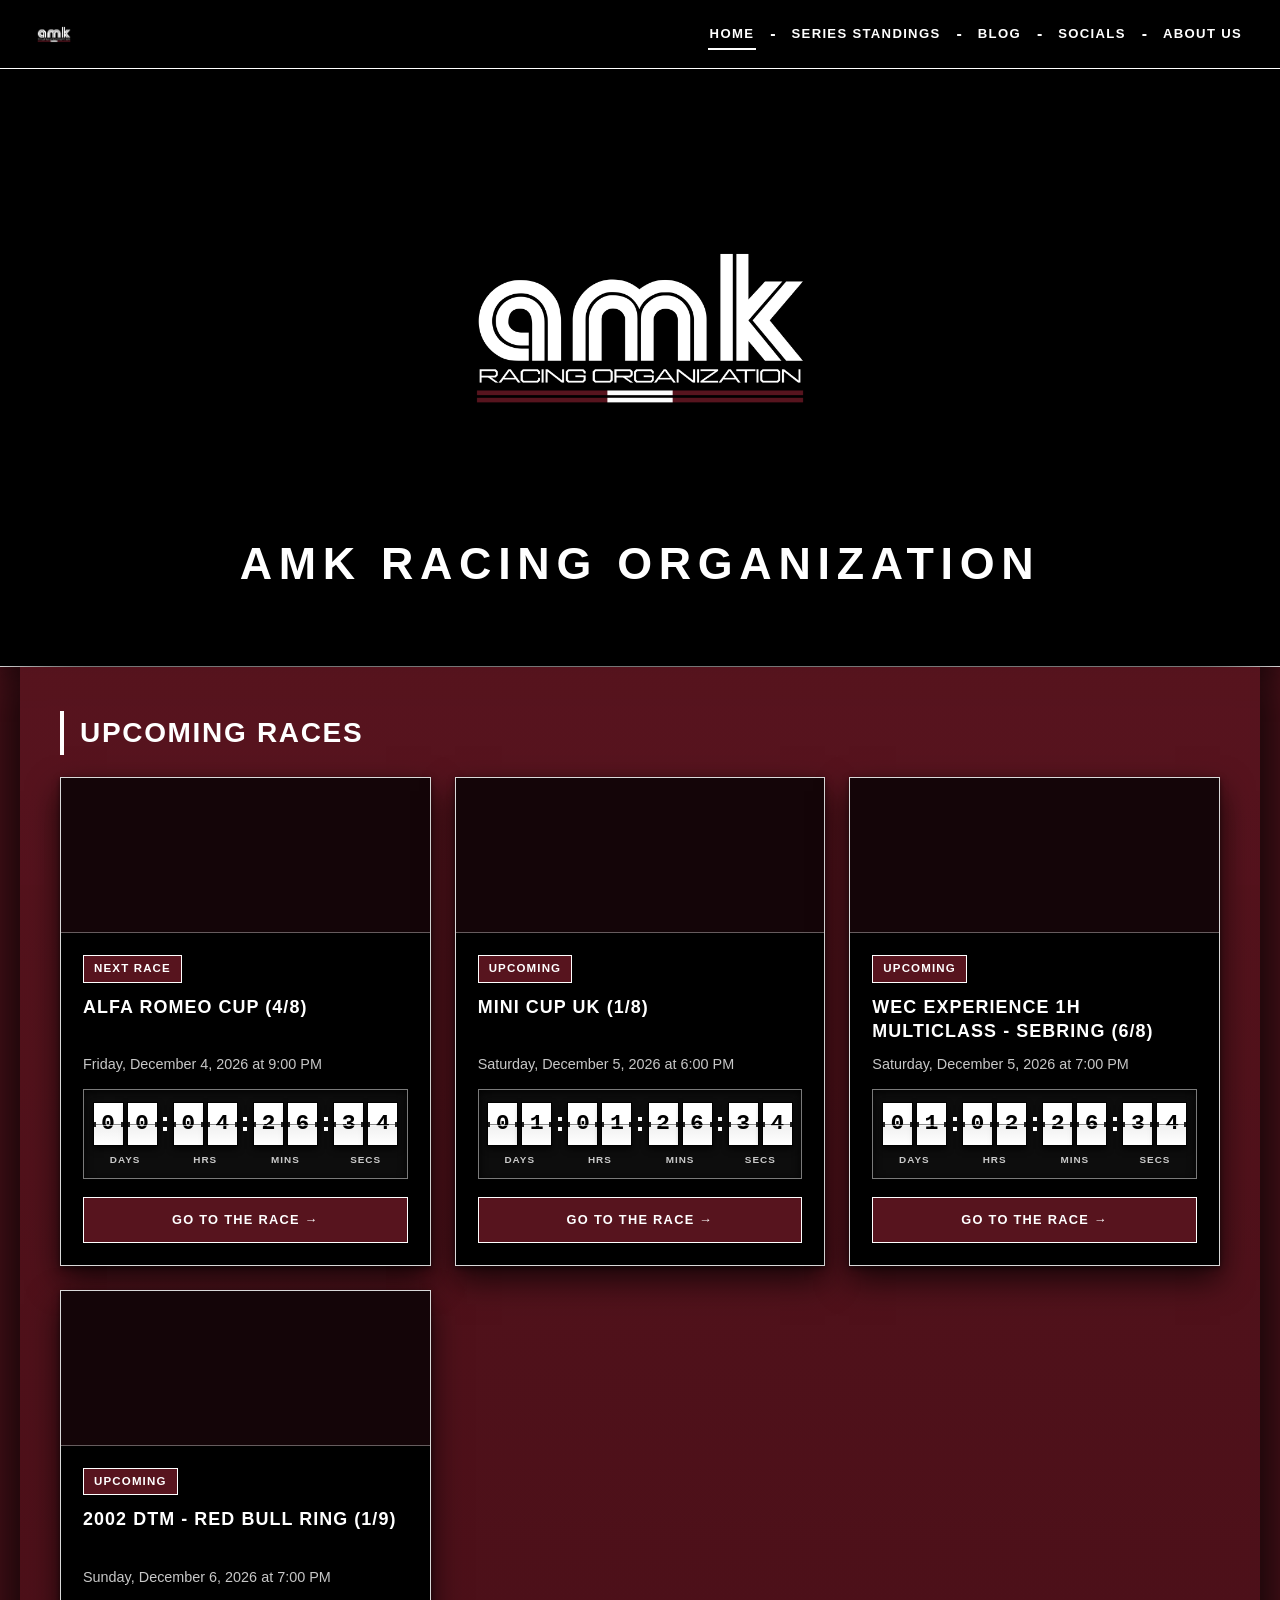
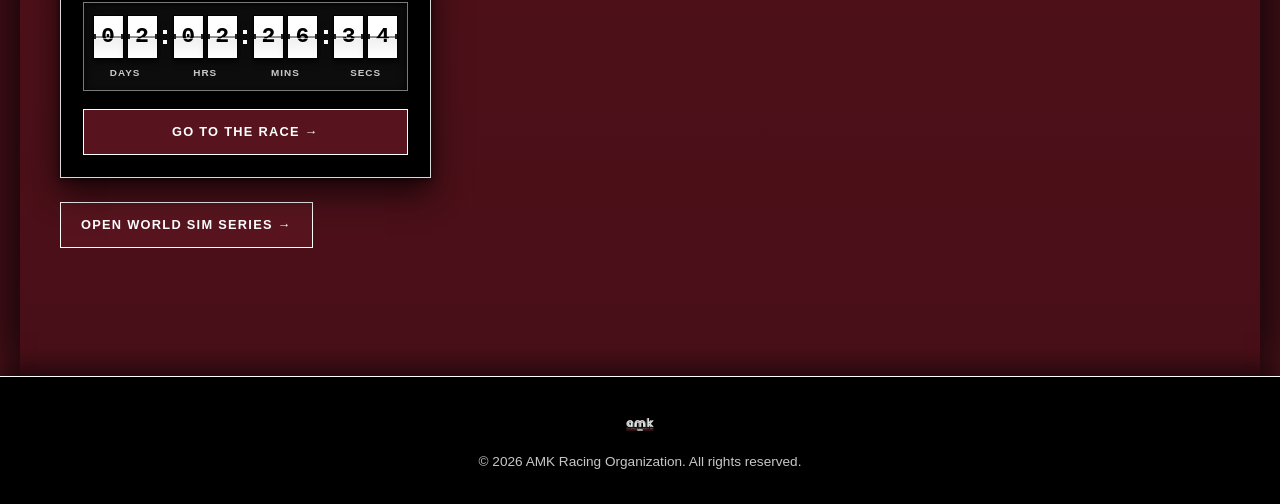
<file: index.html>
<!doctype html>
<html lang="en">
<head>
  <meta charset="utf-8">
  <meta name="viewport" content="width=device-width, initial-scale=1">
  <title>AMKRO — AMK Racing Organization</title>
  <link rel="stylesheet" href="style.css">
</head>
<body>
  <a class="skip" href="#main">Skip to content</a>

  <header class="site-header">
    <a class="brand" href="index.html" aria-label="AMKRO Home">
      <img class="nav-logo" src="logo.png" alt="AMKRO">
    </a>
    <button class="menu-btn" id="menuBtn" type="button" aria-expanded="false" aria-controls="nav">MENU</button>
    <nav id="nav" aria-label="Primary Navigation">
      <a class="active" href="index.html">HOME</a>
      <span class="nav-dash" aria-hidden="true">-</span>
      <a href="standings.html">SERIES STANDINGS</a>
      <span class="nav-dash" aria-hidden="true">-</span>
      <a href="blog.html">BLOG</a>
      <span class="nav-dash" aria-hidden="true">-</span>
      <a href="socials.html">SOCIALS</a>
      <span class="nav-dash" aria-hidden="true">-</span>
      <a href="about.html">ABOUT US</a>
    </nav>
  </header>

  <section class="logo-hero">
    <div class="logo-hero-inner">
      <img src="logo.png" alt="AMK Racing Organization Logo">
      <h1 class="hero-org-name">AMK RACING ORGANIZATION</h1>
    </div>
  </section>

  <main id="main">
    <section id="races" class="block">
      <h2>UPCOMING RACES</h2>
      <div id="eventList" class="event-list">Loading schedule…</div>
      <div class="cta">
        <a class="btn primary" href="https://paddock.worldsimseries.com/" target="_blank" rel="noopener">OPEN WORLD SIM SERIES →</a>
      </div>
    </section>
  </main>

  <footer class="site-footer">
    <a class="brand" href="index.html">
      <img class="nav-logo" src="logo.png" alt="AMKRO">
    </a>
    <p>© <span id="year"></span> AMK Racing Organization. All rights reserved.</p>
  </footer>

  <button id="toTop" type="button" aria-label="Back to top">↑</button>
  <script src="script.js"></script>
</body>
</html>
</file>
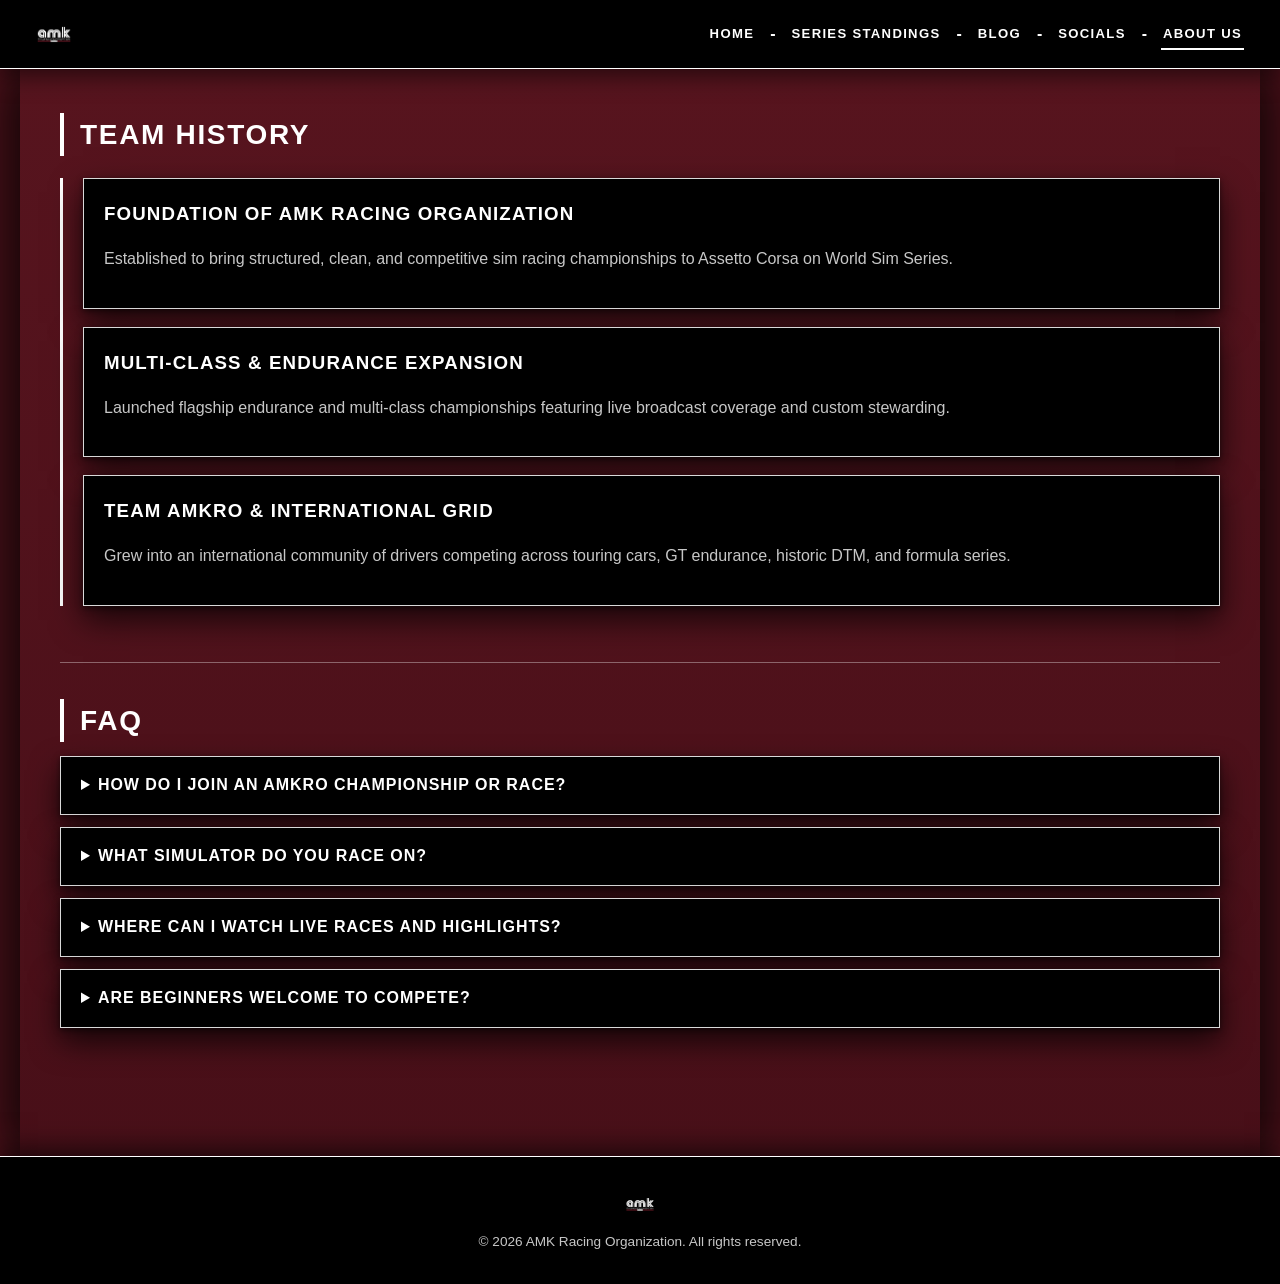
<file: about.html>
<!doctype html>
<html lang="en">
<head>
  <meta charset="utf-8">
  <meta name="viewport" content="width=device-width, initial-scale=1">
  <title>About Us — AMKRO</title>
  <link rel="stylesheet" href="style.css">
</head>
<body>
  <a class="skip" href="#main">Skip to content</a>

  <header class="site-header">
    <a class="brand" href="index.html" aria-label="AMKRO Home">
      <img class="nav-logo" src="logo.png" alt="AMKRO">
    </a>
    <button class="menu-btn" id="menuBtn" type="button" aria-expanded="false" aria-controls="nav">MENU</button>
    <nav id="nav" aria-label="Primary Navigation">
      <a href="index.html">HOME</a>
      <span class="nav-dash" aria-hidden="true">-</span>
      <a href="standings.html">SERIES STANDINGS</a>
      <span class="nav-dash" aria-hidden="true">-</span>
      <a href="blog.html">BLOG</a>
      <span class="nav-dash" aria-hidden="true">-</span>
      <a href="socials.html">SOCIALS</a>
      <span class="nav-dash" aria-hidden="true">-</span>
      <a class="active" href="about.html">ABOUT US</a>
    </nav>
  </header>

  <main id="main">
    <section id="history" class="block">
      <h2>TEAM HISTORY</h2>
      <ul id="timeline" class="timeline"></ul>
    </section>

    <section id="faq" class="block alt">
      <h2>FAQ</h2>
      <div id="faqList" class="faq"></div>
    </section>
  </main>

  <footer class="site-footer">
    <a class="brand" href="index.html">
      <img class="nav-logo" src="logo.png" alt="AMKRO">
    </a>
    <p>© <span id="year"></span> AMK Racing Organization. All rights reserved.</p>
  </footer>

  <button id="toTop" type="button" aria-label="Back to top">↑</button>
  <script src="script.js"></script>
</body>
</html>
</file>
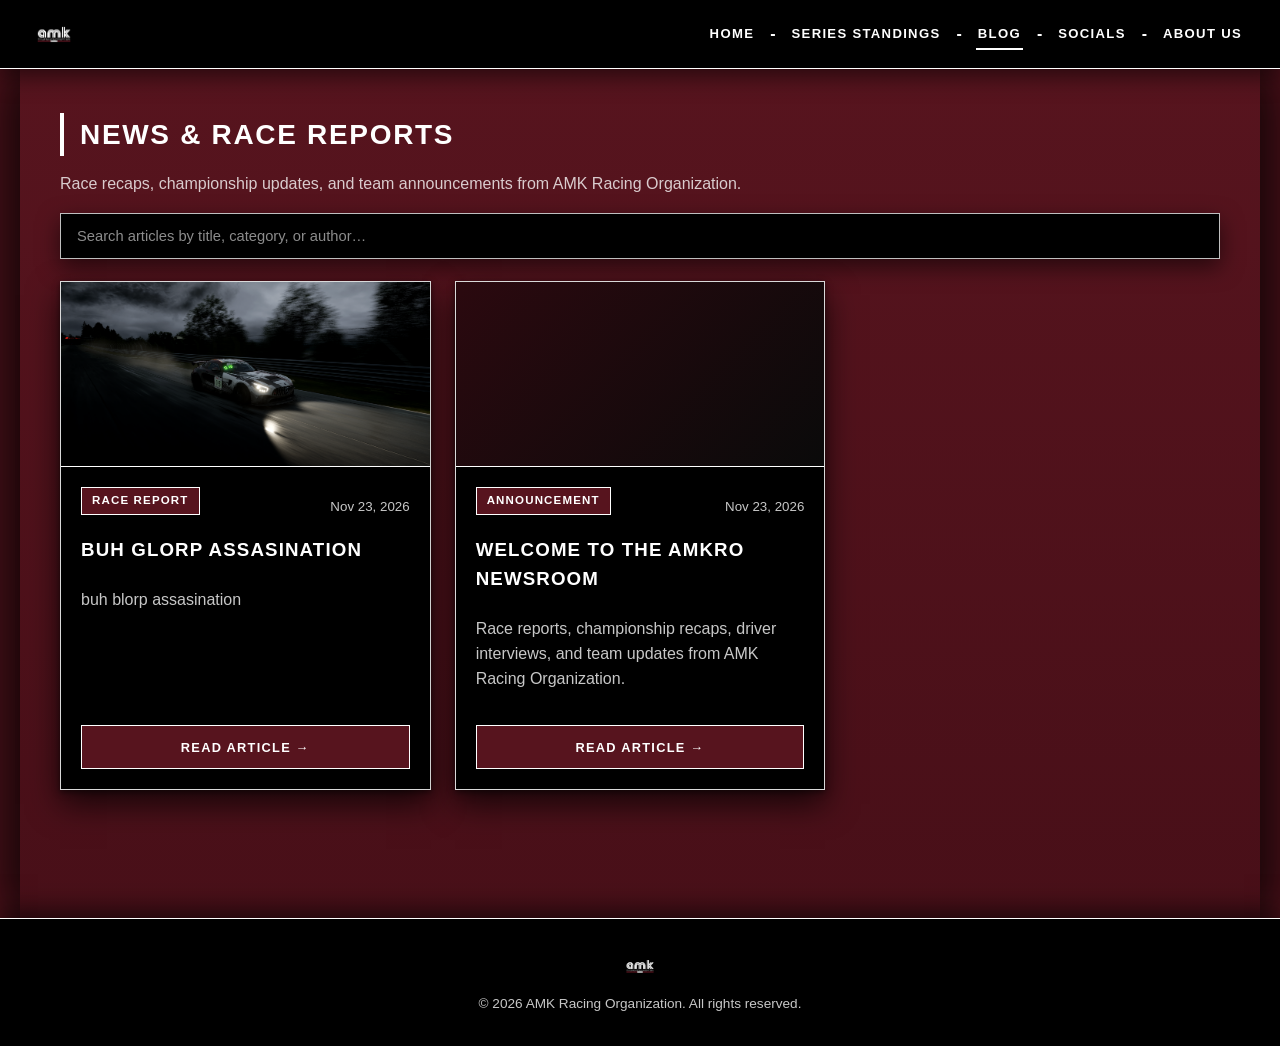
<file: blog.html>
<!doctype html>
<html lang="en">
<head>
  <meta charset="utf-8">
  <meta name="viewport" content="width=device-width, initial-scale=1">
  <title>Blog — AMKRO</title>
  <link rel="stylesheet" href="style.css">
</head>
<body>
  <a class="skip" href="#main">Skip to content</a>

  <header class="site-header">
    <a class="brand" href="index.html" aria-label="AMKRO Home">
      <img class="nav-logo" src="logo.png" alt="AMKRO">
    </a>
    <button class="menu-btn" id="menuBtn" type="button" aria-expanded="false" aria-controls="nav">MENU</button>
    <nav id="nav" aria-label="Primary Navigation">
      <a href="index.html">HOME</a>
      <span class="nav-dash" aria-hidden="true">-</span>
      <a href="standings.html">SERIES STANDINGS</a>
      <span class="nav-dash" aria-hidden="true">-</span>
      <a class="active" href="blog.html">BLOG</a>
      <span class="nav-dash" aria-hidden="true">-</span>
      <a href="socials.html">SOCIALS</a>
      <span class="nav-dash" aria-hidden="true">-</span>
      <a href="about.html">ABOUT US</a>
    </nav>
  </header>

  <main id="main">
    <section id="blog" class="block">
      <h2>NEWS &amp; RACE REPORTS</h2>
      <p class="muted">Race recaps, championship updates, and team announcements from AMK Racing Organization.</p>

      <div class="tools-row">
        <input id="blogSearch" type="search" placeholder="Search articles by title, category, or author…" aria-label="Search blog posts">
      </div>

      <div id="blogGrid" class="blog-grid">Loading articles…</div>
    </section>
  </main>

  <footer class="site-footer">
    <a class="brand" href="index.html">
      <img class="nav-logo" src="logo.png" alt="AMKRO">
    </a>
    <p>© <span id="year"></span> AMK Racing Organization. All rights reserved.</p>
  </footer>

  <button id="toTop" type="button" aria-label="Back to top">↑</button>
  <script src="script.js"></script>
</body>
</html>
</file>
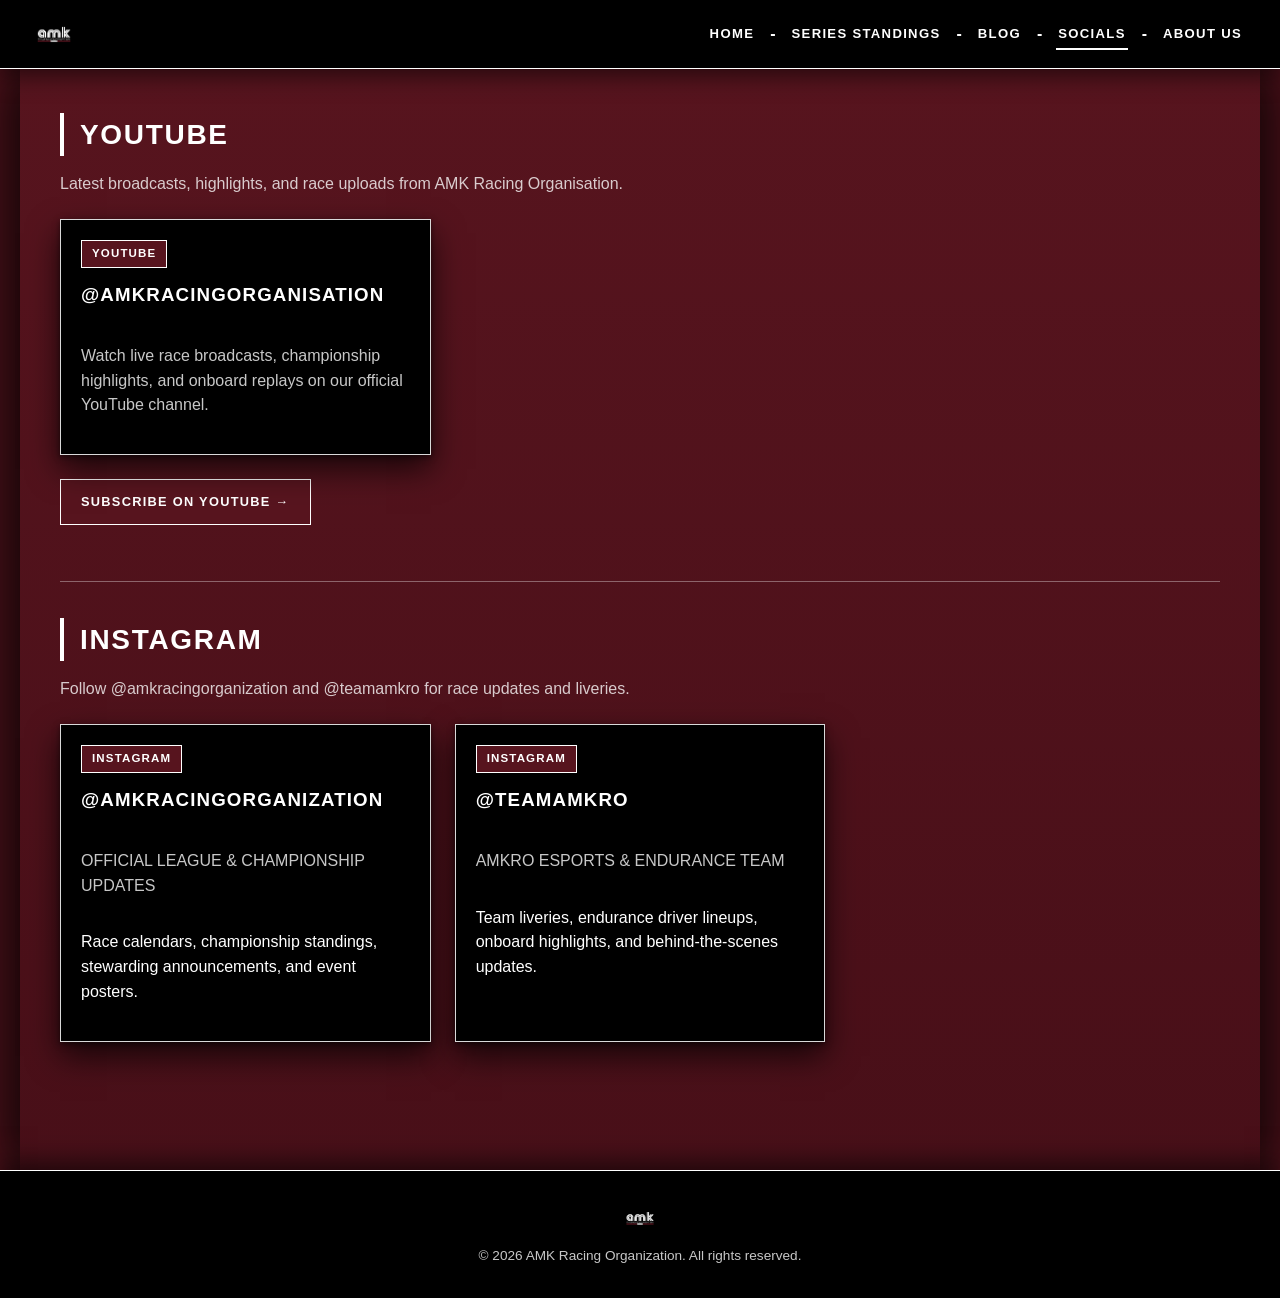
<file: socials.html>
<!doctype html>
<html lang="en">
<head>
  <meta charset="utf-8">
  <meta name="viewport" content="width=device-width, initial-scale=1">
  <title>Socials — AMKRO</title>
  <link rel="stylesheet" href="style.css">
</head>
<body>
  <a class="skip" href="#main">Skip to content</a>

  <header class="site-header">
    <a class="brand" href="index.html" aria-label="AMKRO Home">
      <img class="nav-logo" src="logo.png" alt="AMKRO">
    </a>
    <button class="menu-btn" id="menuBtn" type="button" aria-expanded="false" aria-controls="nav">MENU</button>
    <nav id="nav" aria-label="Primary Navigation">
      <a href="index.html">HOME</a>
      <span class="nav-dash" aria-hidden="true">-</span>
      <a href="standings.html">SERIES STANDINGS</a>
      <span class="nav-dash" aria-hidden="true">-</span>
      <a href="blog.html">BLOG</a>
      <span class="nav-dash" aria-hidden="true">-</span>
      <a class="active" href="socials.html">SOCIALS</a>
      <span class="nav-dash" aria-hidden="true">-</span>
      <a href="about.html">ABOUT US</a>
    </nav>
  </header>

  <main id="main">
    <section id="youtube" class="block">
      <h2>YOUTUBE</h2>
      <p class="muted">Latest broadcasts, highlights, and race uploads from AMK Racing Organisation.</p>
      <div id="ytGrid" class="yt-grid">Loading videos…</div>
      <div class="cta">
        <a id="ytSubBtn" class="btn primary" href="https://www.youtube.com/@AMKRacingOrganisation?sub_confirmation=1" target="_blank" rel="noopener">SUBSCRIBE ON YOUTUBE →</a>
      </div>
    </section>

    <section id="instagram" class="block alt">
      <h2>INSTAGRAM</h2>
      <p class="muted">Follow @amkracingorganization and @teamamkro for race updates and liveries.</p>
      <div id="igGrid" class="ig-grid">Loading Instagram feeds…</div>
    </section>
  </main>

  <footer class="site-footer">
    <a class="brand" href="index.html">
      <img class="nav-logo" src="logo.png" alt="AMKRO">
    </a>
    <p>© <span id="year"></span> AMK Racing Organization. All rights reserved.</p>
  </footer>

  <button id="toTop" type="button" aria-label="Back to top">↑</button>
  <script src="script.js"></script>
</body>
</html>
</file>
<file: style.css>
/* ==========================================================================
   AMKRO — AMK Racing Organization
   Original Diagonal Side-Stripe Theme + Foreground Depth Elevation
   Colors: #57141E Burgundy | #000000 Black | #FFFFFF White | 90-deg corners
   ========================================================================== */

:root {
  --bg: #57141E;
  --surface: #000000;
  --surface-alt: #0A0A0A;
  --text: #FFFFFF;
  --muted: rgba(255, 255, 255, 0.78);
  --border: rgba(255, 255, 255, 0.35);
  --border-strong: #FFFFFF;
}

*,
*::before,
*::after {
  box-sizing: border-box;
  border-radius: 0 !important;
}

html {
  scroll-behavior: smooth;
}

body {
  margin: 0;
  min-height: 100vh;
  display: flex;
  flex-direction: column;
  background-color: var(--bg);
  color: var(--text);
  font-family: 'Inter', -apple-system, BlinkMacSystemFont, 'Segoe UI', Roboto, Arial, sans-serif;
  line-height: 1.55;
  position: relative;
  overflow-x: hidden;
}

/* ====== Wide Diagonal Side Racing Stripes (Background Layer) ====== */
body::before,
body::after {
  content: "";
  position: fixed;
  top: 0;
  bottom: 0;
  width: calc((100vw - 1240px) / 2);
  min-width: 0;
  pointer-events: none;
  z-index: 0;
  opacity: 0.78;
}

body::before {
  left: 0;
  background:
    linear-gradient(to right, rgba(0, 0, 0, 0.35) 0%, rgba(0, 0, 0, 0.55) 100%),
    repeating-linear-gradient(
      -45deg,
      #000000 0px,
      #000000 28px,
      #FFFFFF 28px,
      #FFFFFF 40px,
      #57141E 40px,
      #57141E 96px
    );
  border-right: 1px solid rgba(255, 255, 255, 0.22);
  box-shadow: inset -18px 0 32px rgba(0, 0, 0, 0.65);
}

body::after {
  right: 0;
  background:
    linear-gradient(to left, rgba(0, 0, 0, 0.35) 0%, rgba(0, 0, 0, 0.55) 100%),
    repeating-linear-gradient(
      45deg,
      #000000 0px,
      #000000 28px,
      #FFFFFF 28px,
      #FFFFFF 40px,
      #57141E 40px,
      #57141E 96px
    );
  border-left: 1px solid rgba(255, 255, 255, 0.22);
  box-shadow: inset 18px 0 32px rgba(0, 0, 0, 0.65);
}

.skip {
  position: absolute;
  left: -9999px;
}

.skip:focus {
  position: fixed;
  left: 16px;
  top: 16px;
  z-index: 1000;
  background: #000000;
  color: #FFFFFF;
  padding: 10px 14px;
  border: 1px solid #FFFFFF;
}

/* ====== Keyframe Animations ====== */
@keyframes heroFadeUp {
  from {
    opacity: 0;
    transform: translateY(18px);
  }
  to {
    opacity: 1;
    transform: translateY(0);
  }
}

@keyframes flapFlip {
  0% {
    transform: rotateX(0deg);
    background-color: #FFFFFF;
  }
  50% {
    transform: rotateX(-90deg);
    background-color: #D8D8D8;
  }
  100% {
    transform: rotateX(-180deg);
    background-color: #FFFFFF;
  }
}

/* ====== Header & Top-Right Dash Navigation ====== */
.site-header {
  display: flex;
  align-items: center;
  justify-content: space-between;
  padding: 16px 36px;
  background: #000000;
  border-bottom: 1px solid #FFFFFF;
  position: sticky;
  top: 0;
  z-index: 100;
  box-shadow: 0 6px 24px rgba(0, 0, 0, 0.6);
}

.brand {
  display: inline-flex;
  align-items: center;
  text-decoration: none;
  transition: transform 0.22s ease, opacity 0.22s ease;
}

.brand:hover {
  transform: scale(1.04);
}

.nav-logo {
  height: 36px;
  width: auto;
  display: block;
}

#nav {
  display: flex;
  align-items: center;
  gap: 14px;
}

#nav a {
  position: relative;
  color: #FFFFFF;
  text-decoration: none;
  font-size: 0.82rem;
  font-weight: 800;
  letter-spacing: 0.1em;
  text-transform: uppercase;
  padding: 6px 2px;
}

#nav a::after {
  content: "";
  position: absolute;
  left: 0;
  right: 0;
  bottom: 0;
  height: 2px;
  background: #FFFFFF;
  transform: scaleX(0);
  transform-origin: left;
  transition: transform 0.24s ease;
}

#nav a:hover::after,
#nav a.active::after {
  transform: scaleX(1);
}

.nav-dash {
  color: #FFFFFF;
  font-weight: 700;
  user-select: none;
}

.menu-btn {
  display: none;
  background: #000000;
  color: #FFFFFF;
  border: 1px solid #FFFFFF;
  padding: 8px 14px;
  font-weight: 700;
  letter-spacing: 0.1em;
  text-transform: uppercase;
  cursor: pointer;
}

/* ====== Home Hero (Larger Main Logo) ====== */
.logo-hero {
  position: relative;
  z-index: 2;
  background: #000000;
  border-bottom: 1px solid #FFFFFF;
  padding: 76px 24px 68px;
  text-align: center;
  box-shadow: 0 10px 30px rgba(0, 0, 0, 0.6);
}

.logo-hero-inner {
  max-width: 960px;
  margin: 0 auto;
  animation: heroFadeUp 0.65s ease both;
}

.logo-hero img {
  max-width: 360px;
  width: 75%;
  height: auto;
  margin: 0 auto 24px;
  display: block;
  transition: transform 0.35s ease;
}

.logo-hero img:hover {
  transform: scale(1.03);
}

.hero-org-name {
  margin: 0;
  font-size: clamp(1.8rem, 3.8vw, 2.8rem);
  font-weight: 900;
  letter-spacing: 0.15em;
  text-transform: uppercase;
  color: #FFFFFF;
}

/* ====== Main Foreground Stage (Clearly Elevated Above Background Stripes) ====== */
main {
  position: relative;
  z-index: 2;
  flex: 1;
  width: 100%;
  max-width: 1240px;
  margin: 0 auto;
  padding: 44px 40px 72px;
  background: linear-gradient(
    180deg,
    rgba(87, 20, 30, 0.97) 0%,
    rgba(72, 15, 24, 0.98) 100%
  );
  box-shadow:
    -24px 0 48px rgba(0, 0, 0, 0.65),
    24px 0 48px rgba(0, 0, 0, 0.65);
}

.block {
  margin-bottom: 56px;
}

.block.alt {
  padding-top: 36px;
  border-top: 1px solid var(--border);
}

h1, h2, h3 {
  text-transform: uppercase;
  letter-spacing: 0.06em;
  margin-top: 0;
}

.block > h2 {
  font-size: 1.75rem;
  font-weight: 900;
  padding-left: 16px;
  border-left: 4px solid #FFFFFF;
  margin-bottom: 14px;
}

.muted {
  color: var(--muted);
}

/* ====== Buttons, Symmetrical Card CTAs & Badges ====== */
.btn {
  display: inline-flex;
  align-items: center;
  justify-content: center;
  text-align: center;
  padding: 12px 20px;
  background: #57141E;
  color: #FFFFFF;
  border: 1px solid #FFFFFF;
  text-decoration: none;
  font-size: 0.8rem;
  font-weight: 800;
  letter-spacing: 0.1em;
  text-transform: uppercase;
  cursor: pointer;
  font-family: inherit;
  transition: background-color 0.22s ease, color 0.22s ease, transform 0.2s ease;
}

.btn:hover {
  background: #FFFFFF;
  color: #000000;
  transform: translateY(-2px);
}

.btn:active {
  transform: translateY(0);
}

.btn.primary {
  background: #57141E;
  color: #FFFFFF;
  border: 1px solid #FFFFFF;
}

.btn.primary:hover {
  background: #FFFFFF;
  color: #000000;
}

.cta {
  margin-top: 24px;
}

/* Symmetrical full-width centered buttons inside every card box */
.card-cta {
  display: flex;
  justify-content: center;
  width: 100%;
  margin-top: auto;
  padding-top: 18px;
}

.card-btn {
  width: 100%;
  min-height: 44px;
}

.badge,
.st-series {
  display: inline-block;
  align-self: flex-start;
  background: #57141E;
  color: #FFFFFF;
  border: 1px solid #FFFFFF;
  padding: 4px 10px;
  font-size: 0.72rem;
  font-weight: 800;
  letter-spacing: 0.1em;
  text-transform: uppercase;
  margin-bottom: 12px;
}

/* ====== Grids & Foreground Tile Elevation + Scroll Reveal Animations ====== */
.event-list,
.cards,
.blog-grid,
.yt-grid,
.ig-grid {
  display: grid;
  grid-template-columns: repeat(auto-fill, minmax(330px, 1fr));
  gap: 24px;
  margin-top: 22px;
}

.card,
.st-card,
.blog-card,
.yt-card,
.ig-card,
.timeline li,
.faq details {
  position: relative;
  z-index: 3;
  background: #000000;
  border: 1px solid rgba(255, 255, 255, 0.85);
  box-shadow:
    0 14px 30px rgba(0, 0, 0, 0.7),
    0 2px 6px rgba(0, 0, 0, 0.5);
  opacity: 0;
  transform: translateY(16px);
  transition:
    opacity 0.45s ease,
    transform 0.3s ease,
    box-shadow 0.28s ease,
    border-color 0.28s ease;
}

.card.revealed,
.st-card.revealed,
.blog-card.revealed,
.yt-card.revealed,
.ig-card.revealed,
.timeline li.revealed,
.faq details.revealed {
  opacity: 1;
  transform: translateY(0);
}

.card:hover,
.st-card:hover,
.blog-card:hover,
.yt-card:hover,
.ig-card:hover {
  transform: translateY(-5px);
  border-color: #FFFFFF;
  box-shadow:
    0 20px 40px rgba(0, 0, 0, 0.85),
    0 0 0 1px #FFFFFF;
}

/* ====== Upcoming Race Cards (Fixed Alignment + Vintage White Split-Flap Clock) ====== */
.card {
  padding: 22px;
  display: flex;
  flex-direction: column;
}

.event-card {
  padding: 0;
  overflow: hidden;
}

.event-card .st-banner {
  width: 100%;
  height: 155px;
  background-color: #140508;
  background-size: cover;
  background-position: center;
  border-bottom: 1px solid rgba(255, 255, 255, 0.35);
  transition: transform 0.45s ease;
}

.event-card:hover .st-banner,
.st-card:hover .st-banner,
.blog-card:hover .blog-card-thumb {
  transform: scale(1.03);
}

.event-card .card-body {
  padding: 22px;
  display: flex;
  flex-direction: column;
  flex: 1;
}

.event-card .event-title {
  font-size: 1.12rem;
  line-height: 1.35;
  min-height: 2.7em;
  display: -webkit-box;
  -webkit-line-clamp: 2;
  -webkit-box-orient: vertical;
  overflow: hidden;
  margin-bottom: 10px;
}

.event-card .event-date {
  margin: 0 0 14px;
  min-height: 1.55em;
  font-size: 0.9rem;
}

.flip-clock {
  width: 100%;
  margin: 0 auto;
  padding: 12px 8px 10px;
  background: #0D0D0D;
  border: 1px solid rgba(255, 255, 255, 0.45);
  box-shadow: inset 0 2px 8px rgba(0, 0, 0, 0.85);
  display: flex;
  align-items: center;
  justify-content: center;
}

.flip-row {
  width: 100%;
  display: flex;
  align-items: flex-start;
  justify-content: space-between;
  gap: 4px;
}

.flip-unit {
  flex: 1 1 0;
  display: flex;
  flex-direction: column;
  align-items: center;
  min-width: 0;
}

.flip-pair {
  width: 100%;
  display: flex;
  justify-content: center;
  gap: 3px;
}

.flip-digit {
  position: relative;
  flex: 1 1 0;
  max-width: 31px;
  height: 44px;
  background: #FFFFFF;
  color: #000000;
  border: 1px solid #000000;
  box-shadow:
    0 3px 6px rgba(0, 0, 0, 0.75),
    inset 0 1px 0 rgba(255, 255, 255, 0.9);
  font-family: 'Inter', ui-monospace, SFMono-Regular, Menlo, Consolas, monospace;
  font-variant-numeric: tabular-nums;
  font-weight: 900;
  font-size: 1.45rem;
  line-height: 44px;
  text-align: center;
  perspective: 260px;
  overflow: hidden;
  user-select: none;
}

.flip-half {
  position: absolute;
  left: 0;
  right: 0;
  height: 50%;
  overflow: hidden;
  background: #FFFFFF;
  color: #000000;
}

.flip-half span {
  position: absolute;
  left: 0;
  right: 0;
  height: 44px;
  line-height: 44px;
  text-align: center;
}

.flip-top {
  top: 0;
  background: linear-gradient(180deg, #F5F5F5 0%, #FFFFFF 100%);
}

.flip-top span {
  top: 0;
}

.flip-bottom {
  bottom: 0;
  background: linear-gradient(180deg, #EFEFEF 0%, #FFFFFF 100%);
}

.flip-bottom span {
  bottom: 0;
}

.flip-flap {
  position: absolute;
  top: 0;
  left: 0;
  right: 0;
  height: 50%;
  overflow: hidden;
  background: #FFFFFF;
  color: #000000;
  transform-origin: center bottom;
  backface-visibility: hidden;
  z-index: 3;
  pointer-events: none;
}

.flip-flap span {
  position: absolute;
  top: 0;
  left: 0;
  right: 0;
  height: 44px;
  line-height: 44px;
  text-align: center;
}

.flip-digit.flipping .flip-flap {
  animation: flapFlip 0.34s cubic-bezier(0.37, 0.01, 0.94, 0.35) forwards;
}

.flip-hinge {
  position: absolute;
  left: 0;
  right: 0;
  top: 50%;
  height: 1.5px;
  margin-top: -0.75px;
  background: rgba(0, 0, 0, 0.42);
  box-shadow: 0 1px 0 rgba(255, 255, 255, 0.6);
  z-index: 4;
  pointer-events: none;
}

.flip-hinge::before,
.flip-hinge::after {
  content: "";
  position: absolute;
  top: -2px;
  width: 2px;
  height: 5px;
  background: #222222;
}

.flip-hinge::before {
  left: 0;
}

.flip-hinge::after {
  right: 0;
}

.flip-label {
  margin-top: 6px;
  font-size: 0.62rem;
  font-weight: 800;
  letter-spacing: 0.1em;
  color: var(--muted);
  text-transform: uppercase;
}

.flip-colon {
  display: flex;
  flex-direction: column;
  justify-content: center;
  gap: 6px;
  height: 44px;
  padding: 0 1px;
  flex-shrink: 0;
}

.flip-colon span {
  width: 4px;
  height: 4px;
  background: #FFFFFF;
  display: block;
}

/* ====== Full-Width Search Bars (Standings & Blog) ====== */
.st-controls,
.blog-controls {
  display: flex;
  flex-direction: column;
  align-items: stretch;
  gap: 14px;
  margin: 20px 0 28px;
}

.st-search,
#stSearch,
#blogSearch,
input[type="search"] {
  width: 100%;
  display: block;
  background: #000000;
  color: #FFFFFF;
  border: 1px solid rgba(255, 255, 255, 0.75);
  padding: 14px 16px;
  font-size: 0.92rem;
  font-family: inherit;
  box-shadow: 0 8px 22px rgba(0, 0, 0, 0.55);
  transition: border-color 0.2s ease, box-shadow 0.2s ease;
}

.st-search:focus,
#stSearch:focus,
#blogSearch:focus,
input[type="search"]:focus {
  outline: none;
  border-color: #FFFFFF;
  box-shadow: 0 10px 26px rgba(0, 0, 0, 0.75), 0 0 0 1px #FFFFFF;
}

.st-search::placeholder,
#stSearch::placeholder,
#blogSearch::placeholder,
input[type="search"]::placeholder {
  color: rgba(255, 255, 255, 0.55);
}

.st-chips {
  display: flex;
  flex-wrap: wrap;
  gap: 8px;
}

.chip {
  background: #000000;
  color: #FFFFFF;
  border: 1px solid #FFFFFF;
  padding: 10px 16px;
  font-size: 0.78rem;
  font-weight: 800;
  letter-spacing: 0.08em;
  text-transform: uppercase;
  cursor: pointer;
  font-family: inherit;
  transition: background-color 0.2s ease, color 0.2s ease;
}

.chip.active,
.chip:hover {
  background: #FFFFFF;
  color: #000000;
}

/* ====== Series Standings Groups, Cards & Flags ====== */
.st-group {
  margin-bottom: 44px;
}

.st-group-header {
  display: flex;
  align-items: center;
  justify-content: space-between;
  border-bottom: 1px solid #FFFFFF;
  padding-bottom: 10px;
  margin-bottom: 20px;
}

.st-group-title {
  margin: 0;
  font-size: 1.2rem;
  font-weight: 900;
}

.st-count {
  font-size: 0.78rem;
  font-weight: 800;
  letter-spacing: 0.1em;
  color: var(--muted);
}

.st-card {
  display: flex;
  flex-direction: column;
  overflow: hidden;
}

.st-banner {
  width: 100%;
  height: 155px;
  background-color: #140508;
  background-size: cover;
  background-position: center;
  border-bottom: 1px solid var(--border);
  transition: transform 0.45s ease;
}

.st-body {
  padding: 20px;
  display: flex;
  flex-direction: column;
  flex: 1;
}

.st-meta {
  font-size: 0.82rem;
  color: var(--muted);
  margin-bottom: 12px;
}

.st-podium {
  list-style: none;
  margin: 10px 0 0;
  padding: 0;
  border-top: 1px solid var(--border);
}

.st-podium li {
  display: flex;
  align-items: center;
  justify-content: space-between;
  gap: 10px;
  padding: 9px 0;
  border-bottom: 1px solid rgba(255, 255, 255, 0.18);
  font-size: 0.9rem;
}

.st-pos {
  font-weight: 900;
  min-width: 34px;
  color: #FFFFFF;
}

.st-driver {
  display: inline-flex;
  align-items: center;
  gap: 8px;
  flex: 1;
  min-width: 0;
}

.rect-flag {
  width: 22px;
  height: 15px;
  object-fit: cover;
  border: 1px solid rgba(255, 255, 255, 0.4);
  flex-shrink: 0;
  display: inline-block;
}

.st-pts {
  font-weight: 800;
  white-space: nowrap;
}

.st-dropdown-wrap {
  margin-top: 24px;
  text-align: center;
}

.st-dropdown-btn {
  background: #000000;
}

/* ====== Blog Cards & Wide Word-Style Article Reader Modal ====== */
.blog-card {
  display: flex;
  flex-direction: column;
  overflow: hidden;
}

.blog-card-thumb {
  width: 100%;
  height: 185px;
  background: linear-gradient(135deg, #2b090f 0%, #0a0a0a 100%);
  background-size: cover;
  background-position: center;
  border-bottom: 1px solid #FFFFFF;
  cursor: pointer;
  transition: transform 0.45s ease;
}

.blog-card-body {
  padding: 20px;
  display: flex;
  flex-direction: column;
  flex: 1;
}

.blog-card-meta {
  display: flex;
  align-items: center;
  justify-content: space-between;
  gap: 10px;
  margin-bottom: 8px;
}

.blog-card-body h3 {
  cursor: pointer;
  margin-bottom: 8px;
}

.blog-modal {
  display: none;
  position: fixed;
  inset: 0;
  background: rgba(0, 0, 0, 0.88);
  z-index: 500;
  overflow-y: auto;
  padding: 28px 16px;
}

.blog-modal.open {
  display: flex;
  justify-content: center;
  align-items: flex-start;
  animation: heroFadeUp 0.25s ease both;
}

/* Wider pop-out window (88vw, up to 1360px) */
.blog-modal-inner {
  width: 88vw;
  max-width: 1360px;
  min-width: 320px;
  background: #000000;
  border: 2px solid #FFFFFF;
  padding: 36px 48px;
  color: #FFFFFF;
  box-shadow: 0 24px 60px rgba(0, 0, 0, 0.92);
}

.blog-modal-topbar {
  display: flex;
  align-items: center;
  justify-content: space-between;
  gap: 12px;
  margin-bottom: 20px;
}

.blog-modal-cover {
  width: 100%;
  height: 340px;
  background-size: cover;
  background-position: center;
  border: 1px solid #FFFFFF;
  margin-bottom: 24px;
}

.blog-modal-title {
  font-size: clamp(1.6rem, 3.2vw, 2.45rem);
  margin-bottom: 8px;
}

.blog-modal-meta {
  padding-bottom: 16px;
  border-bottom: 1px solid var(--border);
}

/* Rich Word-style formatting inside the article body (tables, quotes, inline images, lists) */
.blog-modal-body {
  margin-top: 24px;
  line-height: 1.8;
  font-size: 1.05rem;
}

.blog-modal-body p {
  margin: 0 0 18px;
}

.blog-modal-body h1,
.blog-modal-body h2,
.blog-modal-body h3,
.blog-modal-body h4 {
  margin: 30px 0 12px;
  padding-left: 12px;
  border-left: 3px solid #FFFFFF;
}

.blog-modal-body a {
  color: #FFFFFF;
  text-decoration: underline;
  font-weight: 700;
}

.blog-modal-body blockquote {
  margin: 24px 0;
  padding: 18px 24px;
  background: #0D0D0D;
  border-left: 5px solid #FFFFFF;
  border-top: 1px solid rgba(255, 255, 255, 0.25);
  border-right: 1px solid rgba(255, 255, 255, 0.25);
  border-bottom: 1px solid rgba(255, 255, 255, 0.25);
  font-style: italic;
  font-size: 1.1rem;
  color: #FFFFFF;
}

.blog-modal-body ul,
.blog-modal-body ol {
  margin: 16px 0 20px;
  padding-left: 26px;
}

.blog-modal-body li {
  margin-bottom: 8px;
}

.blog-modal-body hr {
  border: none;
  border-top: 1px solid rgba(255, 255, 255, 0.35);
  margin: 28px 0;
}

.blog-modal-body code,
.blog-modal-body pre {
  background: #0E0E0E;
  border: 1px solid rgba(255, 255, 255, 0.3);
  font-family: ui-monospace, SFMono-Regular, Menlo, Consolas, monospace;
}

.blog-modal-body code {
  padding: 2px 6px;
  font-size: 0.92em;
}

.blog-modal-body pre {
  padding: 16px;
  overflow-x: auto;
  margin: 20px 0;
}

/* Inline images & figures placed anywhere between text */
.blog-modal-body img,
.blog-figure img {
  display: block;
  max-width: 100%;
  height: auto;
  border: 1px solid #FFFFFF;
  margin: 24px auto;
  box-shadow: 0 10px 28px rgba(0, 0, 0, 0.75);
}

.blog-figure {
  margin: 26px 0;
  text-align: center;
}

.blog-figure img {
  margin-bottom: 8px;
}

.blog-figure figcaption {
  font-size: 0.85rem;
  color: var(--muted);
  text-transform: uppercase;
  letter-spacing: 0.06em;
}

/* Word-style Tables inside Blog Posts */
.blog-table-wrap {
  width: 100%;
  overflow-x: auto;
  margin: 24px 0;
}

.blog-modal-body table {
  width: 100%;
  border-collapse: collapse;
  background: #080808;
  border: 1px solid #FFFFFF;
  font-size: 0.95rem;
}

.blog-modal-body th,
.blog-modal-body td {
  padding: 12px 16px;
  border: 1px solid rgba(255, 255, 255, 0.35);
  text-align: left;
  vertical-align: top;
}

.blog-modal-body th {
  background: #57141E;
  color: #FFFFFF;
  font-weight: 800;
  text-transform: uppercase;
  letter-spacing: 0.07em;
}

.blog-modal-body tr:nth-child(even) td {
  background: #0F0F0F;
}

/* ====== Socials Page (YouTube & Instagram Cards) ====== */
.yt-card,
.ig-card {
  color: #FFFFFF;
  text-decoration: none;
  display: flex;
  flex-direction: column;
  overflow: hidden;
}

.yt-thumb {
  width: 100%;
  aspect-ratio: 16 / 9;
  object-fit: cover;
  border-bottom: 1px solid #FFFFFF;
  display: block;
  transition: transform 0.45s ease;
}

.yt-card:hover .yt-thumb {
  transform: scale(1.03);
}

.yt-info,
.ig-info {
  padding: 20px;
  display: flex;
  flex-direction: column;
  flex: 1;
}

/* ====== About Us Page (Timeline & FAQ) ====== */
.timeline {
  list-style: none;
  padding: 0;
  margin: 22px 0 0;
  border-left: 3px solid #FFFFFF;
}

.timeline li {
  padding: 20px;
  margin: 0 0 18px 20px;
}

.faq details {
  padding: 16px 20px;
  margin-bottom: 12px;
}

.faq summary {
  font-weight: 800;
  text-transform: uppercase;
  letter-spacing: 0.06em;
  cursor: pointer;
}

.faq details p {
  margin: 12px 0 0;
  color: var(--muted);
}

/* ====== Centered Footer & Back-to-Top ====== */
.site-footer {
  position: relative;
  z-index: 10;
  background: #000000;
  border-top: 1px solid #FFFFFF;
  padding: 32px 24px;
  display: flex;
  flex-direction: column;
  align-items: center;
  justify-content: center;
  text-align: center;
  gap: 12px;
  box-shadow: 0 -8px 24px rgba(0, 0, 0, 0.6);
}

.site-footer .nav-logo {
  height: 30px;
}

.site-footer p {
  margin: 0;
  font-size: 0.85rem;
  color: var(--muted);
}

#toTop {
  display: none;
  position: fixed;
  right: 24px;
  bottom: 24px;
  width: 44px;
  height: 44px;
  background: #000000;
  color: #FFFFFF;
  border: 1px solid #FFFFFF;
  font-size: 1.1rem;
  font-weight: 900;
  cursor: pointer;
  z-index: 200;
  transition: background-color 0.2s ease, color 0.2s ease, transform 0.2s ease;
}

#toTop.show {
  display: block;
}

#toTop:hover {
  background: #FFFFFF;
  color: #000000;
  transform: translateY(-3px);
}

/* ====== Responsive ====== */
@media (max-width: 1280px) {
  body::before,
  body::after {
    display: none;
  }
}

@media (max-width: 820px) {
  .site-header {
    padding: 14px 20px;
  }

  .menu-btn {
    display: inline-block;
  }

  #nav {
    display: none;
    position: absolute;
    top: 100%;
    left: 0;
    right: 0;
    background: #000000;
    border-bottom: 1px solid #FFFFFF;
    flex-direction: column;
    align-items: flex-start;
    padding: 16px 20px;
    gap: 10px;
  }

  #nav.open {
    display: flex;
  }

  .nav-dash {
    display: none;
  }

  .logo-hero {
    padding: 52px 20px 48px;
  }

  .logo-hero img {
    max-width: 260px;
  }

  main {
    padding: 28px 20px 56px;
  }

  .blog-modal-inner {
    width: 95vw;
    padding: 20px;
  }
}
</file>
